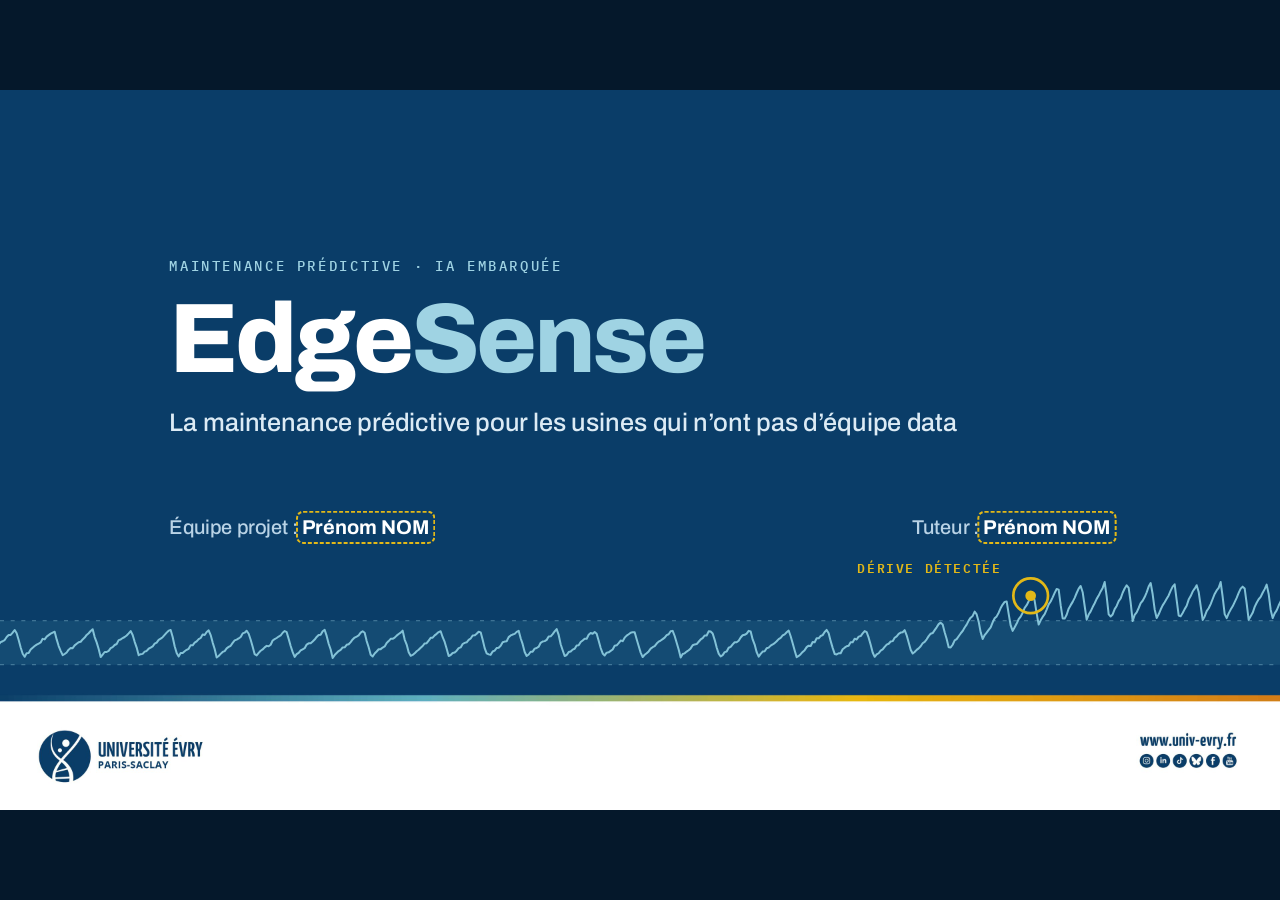
<file: pitch/web/index.html>
<!doctype html>
<html lang="fr">
<head>
<meta charset="utf-8">
<meta name="viewport" content="width=device-width, initial-scale=1">
<title>EdgeSense · Pitch JITT</title>
<meta name="description" content="EdgeSense : la maintenance prédictive qui se branche sur les automates existants. Pitch de 3 minutes, programme Think It &amp; Do It.">
<link rel="stylesheet" href="deck.css">
</head>
<body>

<!-- Icons: Lucide v0.460.0 (ISC License, fonts/LICENSE-Lucide.txt) -->
<svg width="0" height="0" style="position:absolute" aria-hidden="true">
  <defs>
    <symbol id="i-activity" viewBox="0 0 24 24"><path d="M22 12h-2.48a2 2 0 0 0-1.93 1.46l-2.35 8.36a.25.25 0 0 1-.48 0L9.24 2.18a.25.25 0 0 0-.48 0l-2.35 8.36A2 2 0 0 1 4.49 12H2"/></symbol>
    <symbol id="i-bell-off" viewBox="0 0 24 24"><path d="M8.7 3A6 6 0 0 1 18 8a21.3 21.3 0 0 0 .6 5"/> <path d="M17 17H3s3-2 3-9a4.67 4.67 0 0 1 .3-1.7"/> <path d="M10.3 21a1.94 1.94 0 0 0 3.4 0"/> <path d="m2 2 20 20"/></symbol>
    <symbol id="i-clipboard-list" viewBox="0 0 24 24"><rect width="8" height="4" x="8" y="2" rx="1" ry="1"/> <path d="M16 4h2a2 2 0 0 1 2 2v14a2 2 0 0 1-2 2H6a2 2 0 0 1-2-2V6a2 2 0 0 1 2-2h2"/> <path d="M12 11h4"/> <path d="M12 16h4"/> <path d="M8 11h.01"/> <path d="M8 16h.01"/></symbol>
    <symbol id="i-coins" viewBox="0 0 24 24"><circle cx="8" cy="8" r="6"/> <path d="M18.09 10.37A6 6 0 1 1 10.34 18"/> <path d="M7 6h1v4"/> <path d="m16.71 13.88.7.71-2.82 2.82"/></symbol>
    <symbol id="i-cpu" viewBox="0 0 24 24"><rect width="16" height="16" x="4" y="4" rx="2"/> <rect width="6" height="6" x="9" y="9" rx="1"/> <path d="M15 2v2"/> <path d="M15 20v2"/> <path d="M2 15h2"/> <path d="M2 9h2"/> <path d="M20 15h2"/> <path d="M20 9h2"/> <path d="M9 2v2"/> <path d="M9 20v2"/></symbol>
    <symbol id="i-factory" viewBox="0 0 24 24"><path d="M2 20a2 2 0 0 0 2 2h16a2 2 0 0 0 2-2V8l-7 5V8l-7 5V4a2 2 0 0 0-2-2H4a2 2 0 0 0-2 2Z"/> <path d="M17 18h1"/> <path d="M12 18h1"/> <path d="M7 18h1"/></symbol>
    <symbol id="i-graduation-cap" viewBox="0 0 24 24"><path d="M21.42 10.922a1 1 0 0 0-.019-1.838L12.83 5.18a2 2 0 0 0-1.66 0L2.6 9.08a1 1 0 0 0 0 1.832l8.57 3.908a2 2 0 0 0 1.66 0z"/> <path d="M22 10v6"/> <path d="M6 12.5V16a6 3 0 0 0 12 0v-3.5"/></symbol>
    <symbol id="i-hard-hat" viewBox="0 0 24 24"><path d="M10 10V5a1 1 0 0 1 1-1h2a1 1 0 0 1 1 1v5"/> <path d="M14 6a6 6 0 0 1 6 6v3"/> <path d="M4 15v-3a6 6 0 0 1 6-6"/> <rect x="2" y="15" width="20" height="4" rx="1"/></symbol>
    <symbol id="i-history" viewBox="0 0 24 24"><path d="M3 12a9 9 0 1 0 9-9 9.75 9.75 0 0 0-6.74 2.74L3 8"/> <path d="M3 3v5h5"/> <path d="M12 7v5l4 2"/></symbol>
    <symbol id="i-leaf" viewBox="0 0 24 24"><path d="M11 20A7 7 0 0 1 9.8 6.1C15.5 5 17 4.48 19 2c1 2 2 4.18 2 8 0 5.5-4.78 10-10 10Z"/> <path d="M2 21c0-3 1.85-5.36 5.08-6C9.5 14.52 12 13 13 12"/></symbol>
    <symbol id="i-monitor" viewBox="0 0 24 24"><rect width="20" height="14" x="2" y="3" rx="2"/> <line x1="8" x2="16" y1="21" y2="21"/> <line x1="12" x2="12" y1="17" y2="21"/></symbol>
    <symbol id="i-server" viewBox="0 0 24 24"><rect width="20" height="8" x="2" y="2" rx="2" ry="2"/> <rect width="20" height="8" x="2" y="14" rx="2" ry="2"/> <line x1="6" x2="6.01" y1="6" y2="6"/> <line x1="6" x2="6.01" y1="18" y2="18"/></symbol>
    <symbol id="i-shield-check" viewBox="0 0 24 24"><path d="M20 13c0 5-3.5 7.5-7.66 8.95a1 1 0 0 1-.67-.01C7.5 20.5 4 18 4 13V6a1 1 0 0 1 1-1c2 0 4.5-1.2 6.24-2.72a1.17 1.17 0 0 1 1.52 0C14.51 3.81 17 5 19 5a1 1 0 0 1 1 1z"/> <path d="m9 12 2 2 4-4"/></symbol>
    <symbol id="i-user-check" viewBox="0 0 24 24"><path d="M16 21v-2a4 4 0 0 0-4-4H6a4 4 0 0 0-4 4v2"/> <circle cx="9" cy="7" r="4"/> <polyline points="16 11 18 13 22 9"/></symbol>
    <symbol id="i-wrench" viewBox="0 0 24 24"><path d="M14.7 6.3a1 1 0 0 0 0 1.4l1.6 1.6a1 1 0 0 0 1.4 0l3.77-3.77a6 6 0 0 1-7.94 7.94l-6.91 6.91a2.12 2.12 0 0 1-3-3l6.91-6.91a6 6 0 0 1 7.94-7.94l-3.76 3.76z"/></symbol>
    <symbol id="i-plug" viewBox="0 0 24 24"><path d="M12 22v-5"/> <path d="M9 8V2"/> <path d="M15 8V2"/> <path d="M18 8v5a4 4 0 0 1-4 4h-4a4 4 0 0 1-4-4V8Z"/></symbol>
    <symbol id="i-arrow" viewBox="0 0 24 24"><path d="M5 12h14"/><path d="m13 6 6 6-6 6"/></symbol>
  </defs>
</svg>

<main class="deck" id="deck">

  <!-- 1 · TITRE ============================================================ -->
  <section class="slide slide--cover" data-label="Titre" data-duration="10">
    <svg class="cover-trace" viewBox="0 0 1920 906" aria-hidden="true">
      <path class="envelope" d=""/>
      <path class="envelope-edge" d=""/>
      <path class="trace" d=""/>
      <g class="flag-g">
        <circle class="flag" r="26"/>
        <circle class="flag-dot" r="8"/>
        <text class="flag-label">DÉRIVE DÉTECTÉE</text>
      </g>
    </svg>
    <div class="cover">
      <p class="eyebrow" data-reveal style="--d:0">Maintenance prédictive · IA embarquée</p>
      <h1 class="cover-title" data-reveal style="--d:1">Edge<span>Sense</span></h1>
      <p class="cover-sub" data-reveal style="--d:2">La maintenance prédictive pour les usines qui n’ont pas d’équipe data</p>
    </div>
    <div class="cover-meta" data-reveal style="--d:3">
      <p><span class="k">Équipe projet&nbsp;: </span><span class="fill-me">Prénom NOM</span></p>
      <p><span class="k">Tuteur&nbsp;: </span><span class="fill-me">Prénom NOM</span></p>
    </div>
    <aside class="notes">
      <p>Bonjour, je m’appelle [Prénom]. EdgeSense, c’est un boîtier qui fait de la maintenance prédictive avec les automates qu’une usine a déjà.</p>
    </aside>
  </section>

  <!-- 2 · ACCROCHE ========================================================= -->
  <section class="slide" data-label="Accroche" data-duration="25">
    <header class="slide-head">
      <p class="eyebrow" data-reveal style="--d:0">Point de départ · stage chez Groupe Bel, Maroc</p>
      <h2 data-reveal style="--d:1">Les machines remontaient leurs données. Aucune alerte n’en sortait.</h2>
    </header>
    <div class="flow">
      <div class="flow-step" data-reveal style="--d:2">
        <svg class="ico"><use href="#i-cpu"/></svg>
        <h3>Machines &amp; automates</h3>
        <p>chaque ligne remonte ses mesures</p>
      </div>
      <div class="flow-arrow" data-reveal style="--d:2.5"><svg class="ico"><use href="#i-arrow"/></svg></div>
      <div class="flow-step" data-reveal style="--d:3">
        <svg class="ico"><use href="#i-server"/></svg>
        <h3>Serveur central</h3>
        <p>outils Siemens, tout est stocké</p>
      </div>
      <div class="flow-arrow" data-reveal style="--d:3.5"><svg class="ico"><use href="#i-arrow"/></svg></div>
      <div class="flow-step" data-reveal style="--d:4">
        <svg class="ico"><use href="#i-monitor"/></svg>
        <h3>Écrans de supervision</h3>
        <p>des courbes, rien de plus</p>
      </div>
      <div class="flow-arrow" data-reveal style="--d:4.5"><svg class="ico"><use href="#i-arrow"/></svg></div>
      <div class="flow-step flow-step--gap" data-reveal style="--d:5.5">
        <svg class="ico"><use href="#i-bell-off"/></svg>
        <h3>Et ensuite&nbsp;?</h3>
        <p>personne n’est prévenu avant la panne</p>
      </div>
    </div>
    <p class="story-foot" data-reveal style="--d:6.5">L’usine avait fait l’effort de tout collecter. <b>Il manquait l’étape qui prévient le technicien.</b></p>
    <aside class="notes">
      <p>J’ai fait mon stage chez Groupe Bel, au Maroc. L’usine remontait déjà les données de ses machines et de ses automates vers un serveur Siemens.</p>
      <p>Mais ces données servaient à afficher des courbes, et c’est tout. Aucune alerte n’en sortait. Je pense que beaucoup de PME et d’ETI en sont là.</p>
    </aside>
  </section>

  <!-- 3 · CONTEXTE & PROBLÉMATIQUE ======================================== -->
  <section class="slide" data-label="Contexte &amp; Problématique" data-duration="29">
    <h2 class="slide-title" data-reveal style="--d:0">Contexte &amp; Problématique</h2>
    <div class="col-left">
      <ul class="bullets">
        <li data-reveal style="--d:1"><b>Le problème&nbsp;:</b> les offres de maintenance prédictive visent les grands groupes, ceux qui peuvent payer des capteurs dédiés, des serveurs et une équipe data.</li>
        <li data-reveal style="--d:2"><b>Public cible&nbsp;:</b> les usines de taille moyenne (PME, ETI, agroalimentaire…), où la maintenance, ce sont des techniciens et des automaticiens.</li>
        <li data-reveal style="--d:3"><b>L’enjeu&nbsp;:</b> une panne imprévue arrête la ligne, alors que les mesures qui l’annonçaient dorment dans les automates.</li>
      </ul>
    </div>
    <figure class="map-card" data-reveal style="--d:2">
      <figcaption class="eyebrow">Qui peut s’offrir la maintenance prédictive&nbsp;?</figcaption>
      <svg viewBox="0 0 684 610" role="img" aria-label="Carte de positionnement : Augury et Amiral Technologies demandent budget et compétences data ; EdgeSense vise les usines sans équipe data.">
        <defs>
          <marker id="ax-head" viewBox="0 0 10 10" refX="8" refY="5" markerWidth="7" markerHeight="7" orient="auto-start-reverse">
            <path d="M0 0 L10 5 L0 10 z" fill="#3f5b78"/>
          </marker>
        </defs>
                <rect class="map-zone" x="70" y="372" width="336" height="168" rx="10"/>
        <text class="map-zone-label" x="88" y="400">USINES DE TAILLE MOYENNE</text>
        <path class="map-axis" d="M70 540 H662" marker-end="url(#ax-head)"/>
        <path class="map-axis" d="M70 540 V18" marker-end="url(#ax-head)"/>
        <text class="map-axis-label" x="70" y="578">Budget &amp; infrastructure à déployer</text>
        <text class="map-axis-label" x="662" y="604" text-anchor="end" style="text-transform:none">faible ─── élevé</text>
        <text class="map-axis-label" transform="translate(40 540) rotate(-90)" x="0" y="0">Compétences data nécessaires</text>

        <circle class="map-peer" cx="542" cy="98" r="15"/>
        <text class="map-name" x="518" y="92" text-anchor="end">Amiral Technologies</text>
        <text class="map-sub" x="518" y="120" text-anchor="end">serveurs + experts pour analyser</text>

        <circle class="map-peer" cx="612" cy="196" r="15"/>
        <text class="map-name" x="588" y="190" text-anchor="end">Siemens</text>
        <text class="map-sub" x="588" y="218" text-anchor="end">plateforme cloud (Senseye)</text>

        <circle class="map-peer" cx="601" cy="296" r="15"/>
        <text class="map-name" x="577" y="290" text-anchor="end">Augury</text>
        <text class="map-sub" x="577" y="318" text-anchor="end">capteurs dédiés,</text>
        <text class="map-sub" x="577" y="342" text-anchor="end">analyse chez le fournisseur</text>

        <circle class="map-peer" cx="462" cy="470" r="15"/>
        <text class="map-name" x="486" y="464">Tractian</text>
        <text class="map-sub" x="486" y="490">capteurs sans fil</text>
        <text class="map-sub" x="486" y="514">+ cloud</text>

        <circle class="map-me-ring" cx="146" cy="466" r="17"/>
        <circle class="map-me" cx="146" cy="466" r="17"/>
        <text class="map-name map-name--me" x="176" y="462">EdgeSense</text>
        <text class="map-sub" x="176" y="490">automates existants,</text>
        <text class="map-sub" x="176" y="514">sans équipe data</text>
      </svg>
      <p class="map-note">Positionnement indicatif</p>
    </figure>
    <aside class="notes">
      <p>Les solutions actuelles visent les grands groupes. Augury pose ses propres capteurs et analyse les données chez lui. Amiral Technologies, soutenue par le CNRS, demande des serveurs et des experts. Même Tractian, qui vise des usines plus petites, impose ses capteurs et le cloud.</p>
      <p>Une usine de taille moyenne a des techniciens et des automaticiens. Elle n’a ni équipe data ni ce budget. C’est pour elle que je construis EdgeSense.</p>
      <p class="src">Placement des concurrents&nbsp;: qualitatif, à vérifier avant le jury. Si le jury cite Tractian&nbsp;: même cible, mais nouveaux capteurs + cloud&nbsp;; EdgeSense lit les automates existants et reste sur site.</p>
    </aside>
  </section>

  <!-- 4 · CONCEPT =========================================================== -->
  <section class="slide" data-label="Concept" data-duration="30">
    <h2 class="slide-title" data-reveal style="--d:0">Concept</h2>
    <p class="lead concept-lead" data-reveal style="--d:1">Un boîtier qu’on <strong>branche sur les automates de l’usine</strong>. Il prévient le technicien <strong>avant</strong> la panne.</p>
    <div class="pipeline" data-reveal style="--d:2">
      <svg viewBox="0 0 1628 420" aria-hidden="true">
        <line class="pipe-line" x1="162.8" y1="179" x2="1465.2" y2="179"/>
        <path class="pipe-loop" d="M1465.2 116 C1465.2 22 488.4 22 488.4 86"/>
        <path class="pipe-loop-head" d="M476 84 L500.8 84 L488.4 102 Z"/>
        <g class="pulse">
          <circle r="9" fill="#4a95ac">
            <animateMotion dur="4.8s" repeatCount="indefinite" path="M162.8 179 H1465.2"/>
            <animate attributeName="fill" dur="4.8s" repeatCount="indefinite" calcMode="discrete" keyTimes="0;0.25" values="#4a95ac;#d47d16"/>
          </circle>
          <circle r="9" fill="#4a95ac">
            <animateMotion dur="4.8s" begin="2.4s" repeatCount="indefinite" path="M162.8 179 H1465.2"/>
            <animate attributeName="fill" dur="4.8s" begin="2.4s" repeatCount="indefinite" calcMode="discrete" keyTimes="0;0.25" values="#4a95ac;#d47d16"/>
          </circle>
        </g>
      </svg>
      <p class="loop-label">le technicien confirme ou rejette&nbsp;: EdgeSense apprend</p>
      <div class="stations">
        <div class="station">
          <div class="badge"><svg class="ico"><use href="#i-cpu"/></svg></div>
          <h3>Automates &amp; SCADA</h3>
          <p>les mesures que l’usine a déjà</p>
        </div>
        <div class="station">
          <div class="badge badge--core"><svg class="ico"><use href="#i-activity"/></svg><small>EDGESENSE</small></div>
          <h3>Boîtier sur site</h3>
          <p>apprend ce qui est normal, repère ce qui dérive</p>
        </div>
        <div class="station">
          <div class="badge"><svg class="ico"><use href="#i-monitor"/></svg></div>
          <h3>IHM de l’atelier</h3>
          <p>alerte, cause probable, urgence</p>
        </div>
        <div class="station">
          <div class="badge"><svg class="ico"><use href="#i-clipboard-list"/></svg></div>
          <h3>GMAO</h3>
          <p>ticket d’intervention pré-rempli</p>
        </div>
        <div class="station">
          <div class="badge"><svg class="ico"><use href="#i-hard-hat"/></svg></div>
          <h3>Technicien</h3>
          <p>intervient avant la panne</p>
        </div>
      </div>
    </div>
    <div class="assets">
      <div class="asset asset--key" data-reveal style="--d:4">
        <svg class="ico"><use href="#i-plug"/></svg>
        <div><h3>Atout clé&nbsp;: rien à installer sur les machines, personne à recruter</h3><p>il lit les automates et le réseau déjà en place</p></div>
      </div>
      <div class="asset" data-reveal style="--d:5">
        <svg class="ico"><use href="#i-history"/></svg>
        <div><h3>Aucun historique de pannes</h3><p>il apprend le fonctionnement normal</p></div>
      </div>
      <div class="asset" data-reveal style="--d:6">
        <svg class="ico"><use href="#i-shield-check"/></svg>
        <div><h3>100&nbsp;% sur site</h3><p>aucune donnée brute ne quitte l’usine</p></div>
      </div>
    </div>
    <aside class="notes">
      <p>Concrètement, on branche le boîtier sur les automates existants. Il apprend comment chaque machine se comporte quand tout va bien. Pas besoin d’avoir déjà enregistré des pannes.</p>
      <p>Quand une mesure dérive, l’alerte s’affiche sur l’IHM que les opérateurs utilisent déjà, avec la cause probable et l’urgence, et le ticket part dans la GMAO. Le technicien confirme ou rejette l’alerte, et le système en tient compte la fois suivante.</p>
    </aside>
  </section>

  <!-- 5 · FAISABILITÉ ======================================================= -->
  <section class="slide" data-label="Faisabilité" data-duration="35">
    <h2 class="slide-title" data-reveal style="--d:0">Faisabilité&nbsp;: le prototype fonctionne</h2>
    <figure class="proof-shot" data-reveal style="--d:1">
      <figcaption class="eyebrow">Console EdgeSense · fuite d’air du 5 juin 2020 (données réelles rejouées)</figcaption>
      <div class="screen">
        <img src="assets/dashboard-alert-top.webp" width="3200" height="1780" alt="Console EdgeSense en alerte : écart localisé sur la pression de la vanne de régulation, action recommandée, bouton de création d'une demande d'intervention.">
        <span class="pin" style="left:37%;top:33%">1</span>
        <span class="pin" style="left:89.5%;top:29.7%">2</span>
        <span class="pin" style="left:65%;top:41.5%">3</span>
      </div>
      <div class="pins-legend">
        <span><i>1</i>cause probable localisée</span>
        <span><i>2</i>action recommandée</span>
        <span><i>3</i>ticket GMAO en un clic</span>
      </div>
    </figure>
    <div class="stats">
      <div class="stat" data-reveal style="--d:2">
        <div class="stat-num">4<small> / 4</small></div>
        <div class="stat-label">pannes documentées détectées</div>
        <div class="stat-ctx">compresseur du métro de Porto<br>139 jours de données réelles</div>
      </div>
      <div class="stat" data-reveal style="--d:3">
        <div class="stat-num">~10<small> jours</small></div>
        <div class="stat-label">entre deux fausses alertes</div>
        <div class="stat-ctx">en moyenne sur la même période<br>seuil calibré sur site</div>
      </div>
      <div class="stat" data-reveal style="--d:4">
        <div class="stat-num">&lt;&thinsp;1<small> ms</small></div>
        <div class="stat-label">par analyse, sur un seul cœur CPU</div>
        <div class="stat-ctx">modèle de 0,17&nbsp;Mo · 41&nbsp;500 paramètres</div>
      </div>
    </div>
    <div class="trl" data-reveal style="--d:5">
      <div class="trl-scale" aria-label="Niveau de maturité technologique 4 sur 9">
        <span class="on">1</span><span class="on">2</span><span class="on">3</span><span class="on">4</span><span class="next">5</span><span class="next">6</span><span>7</span><span>8</span><span>9</span>
      </div>
      <p class="trl-text"><b>TRL&nbsp;4</b>&nbsp;: prototype validé en laboratoire, sur données industrielles réelles</p>
    </div>
    <aside class="notes">
      <p>Le prototype tourne déjà. Ici, elle est en alerte sur la fuite d’air du 5 juin 2020&nbsp;: la pièce en cause, l’action à faire, et le ticket en un clic.</p>
      <p>Sur 139 jours de données réelles du métro de Porto, EdgeSense a signalé les 4 pannes documentées, avec une fausse alerte tous les dix jours environ. Une analyse prend moins d’une milliseconde sur un seul cœur de processeur, donc un petit boîtier suffit. J’estime qu’on est au TRL 4.</p>
      <p class="src">Sources, si le jury demande&nbsp;: 4/4 = les pannes du registre officiel Metro.PT (les 2 événements ajoutés après audit ne sont pas comptés). ~10 jours = 11 épisodes d’alerte hors pannes officielles sur 139 jours de test (un tous les 12,6 jours, arrondi à la baisse). &lt; 1 ms = médiane 0,48 à 0,56 ms sur 1 cœur d’un PC, proxy type Raspberry Pi, pas encore mesuré sur un Pi. Modèle entraîné sur 2 mois de données saines, seuil recalibré sur 2 semaines sur site.</p>
    </aside>
  </section>

  <!-- 6 · IMPACT ============================================================ -->
  <section class="slide" data-label="Impact" data-duration="22">
    <h2 class="slide-title" data-reveal style="--d:0">Impact</h2>
    <div class="impact">
      <article class="impact-card" data-reveal style="--d:1">
        <header><svg class="ico"><use href="#i-factory"/></svg><h3>Pour l’usine</h3></header>
        <p class="impact-text"><b>Moins d’arrêts imprévus</b>&nbsp;: on intervient avant la panne, sur un créneau planifié.</p>
      </article>
      <article class="impact-card" data-reveal style="--d:2">
        <header><svg class="ico"><use href="#i-wrench"/></svg><h3>Pour le technicien</h3></header>
        <p class="impact-text"><b>Il sait quoi vérifier</b> avant de se déplacer, et ses retours améliorent le système.</p>
      </article>
      <article class="impact-card" data-reveal style="--d:3">
        <header><svg class="ico"><use href="#i-leaf"/></svg><h3>Pour la société</h3></header>
        <p class="impact-text"><b>Moins de pertes</b> de matière et d’énergie (fuites d’air comprimé), et des données qui restent à l’usine.</p>
      </article>
    </div>
    <div class="biz" data-reveal style="--d:4">
      <div><span class="eyebrow">Qui paie&nbsp;?</span>Le responsable maintenance ou le directeur d’usine</div>
      <div><span class="eyebrow">Modèle envisagé</span>Un boîtier + un abonnement par machine surveillée</div>
    </div>
    <aside class="notes">
      <p>Pour l’usine, ça veut dire moins d’arrêts imprévus, sans rien installer d’autre que le boîtier. Le technicien sait quoi vérifier avant de se déplacer.</p>
      <p>On perd aussi moins de matière et d’énergie, et les données ne quittent pas l’usine. Côté modèle économique, j’envisage un boîtier plus un abonnement par machine surveillée.</p>
    </aside>
  </section>

  <!-- 7 · CONCLUSION + BESOIN ============================================== -->
  <section class="slide" data-label="Conclusion + besoin" data-duration="25">
    <h2 class="slide-title" data-reveal style="--d:0">Prochaines étapes &amp; besoins</h2>
    <div class="steps">
      <span class="steps-now" data-reveal style="--d:1">Aujourd’hui · TRL 4</span>
      <ol>
        <li data-n="1" data-reveal style="--d:2"><h3>Valider le besoin</h3><p>20 entretiens avec des responsables maintenance</p></li>
        <li data-n="2" data-reveal style="--d:3"><h3>Pilote sur données historiques</h3><p>l’historique d’un vrai site, rejoué dans EdgeSense</p></li>
        <li data-n="3" data-reveal style="--d:4"><h3>Branchement en direct</h3><p>connecteur OPC UA / Siemens S7, boîtier sur une ligne</p></li>
      </ol>
      <span class="steps-goal" data-reveal style="--d:5">Objectif · TRL 6, démonstration sur site</span>
    </div>
    <aside class="ask" data-reveal style="--d:3">
      <p class="eyebrow">Ce que je recherche</p>
      <h3>Pour passer en usine</h3>
      <ul>
        <li><svg class="ico"><use href="#i-factory"/></svg><span><b>Un site pilote</b><br>ses données historiques, puis une ligne</span></li>
        <li><svg class="ico"><use href="#i-graduation-cap"/></svg><span><b>Un accompagnement</b><br>modèle économique, incubation</span></li>
        <li><svg class="ico"><use href="#i-coins"/></svg><span><b>Un premier financement</b><br>pour le matériel du pilote</span></li>
      </ul>
    </aside>
    <p class="oneliner" data-reveal style="--d:6">EdgeSense&nbsp;: de la maintenance prédictive pour les usines qui n’ont pas d’équipe data.</p>
    <aside class="notes">
      <p>La suite, en trois étapes&nbsp;: vingt entretiens avec des responsables maintenance pour valider le besoin, un pilote sur l’historique d’un vrai site, puis le branchement en direct sur une ligne.</p>
      <p>Pour ça, il me faut un site pilote, un accompagnement sur le modèle économique et un premier financement.</p>
      <p>EdgeSense, c’est de la maintenance prédictive pour les usines qui n’ont pas d’équipe data.</p>
    </aside>
  </section>

  <!-- 8 · MERCI ============================================================= -->
  <section class="slide slide--cover" data-label="Merci" data-duration="4">
    <div class="closing">
      <h2 data-reveal style="--d:0">Merci de votre attention</h2>
      <p class="tag" data-reveal style="--d:1">Think It &amp; Do It</p>
      <p class="contact" data-reveal style="--d:2"><b>EdgeSense</b> · github.com/mosouab/EdgeSense</p>
    </div>
    <aside class="notes">
      <p>Merci&nbsp;! Je suis à votre disposition pour vos questions.</p>
      <p class="src">Phrase-pitch (canevas «&nbsp;Oser pour innover&nbsp;»)&nbsp;: Saviez-vous que chez Groupe Bel, au Maroc, les machines envoyaient leurs données vers un serveur central sans qu’aucune alerte n’en sorte&nbsp;? Je développe EdgeSense, un boîtier qui se branche sur les automates existants, pour les équipes de maintenance des usines de taille moyenne. Il apprend le fonctionnement normal de chaque machine, sans historique de pannes, et prévient le technicien avant la panne. Tout tourne sur site. Je cherche une usine partenaire et un accompagnement pour lancer un pilote.</p>
    </aside>
  </section>

</main>

<div class="hud" id="hud"></div>
<div class="blackout"></div>
<div class="help" id="help">
  <h4>Raccourcis</h4>
  <div><kbd>→</kbd><kbd>Espace</kbd>diapo suivante</div>
  <div><kbd>←</kbd>diapo précédente</div>
  <div><kbd>F</kbd>plein écran</div>
  <div><kbd>P</kbd>vue présentateur (notes + chrono)</div>
  <div><kbd>B</kbd>écran noir</div>
  <div><kbd>T</kbd>chrono marche / pause · <kbd>R</kbd>remise à zéro</div>
  <div><kbd>H</kbd>afficher / masquer l’aide</div>
</div>

<script src="deck.js"></script>
</body>
</html>
</file>
<file: pitch/web/deck.css>
/* EdgeSense pitch deck: JITT / Université d'Évry template, rebuilt in HTML/CSS.
   Stage is a fixed 1920x1080 canvas (the template's 960x540 pt, doubled) scaled to the window. */

@font-face {
  font-family: "Archivo";
  src: url("fonts/archivo-latin-wght-normal.woff2") format("woff2-variations");
  font-weight: 100 900;
  font-display: block;
  unicode-range: U+0000-00FF, U+0131, U+0152-0153, U+02BB-02BC, U+02C6, U+02DA, U+02DC, U+0304, U+0308, U+0329, U+2000-206F, U+20AC, U+2122, U+2191, U+2193, U+2212, U+2215, U+FEFF, U+FFFD;
}
@font-face {
  font-family: "Archivo";
  src: url("fonts/archivo-latin-ext-wght-normal.woff2") format("woff2-variations");
  font-weight: 100 900;
  font-display: block;
  unicode-range: U+0100-02BA, U+02BD-02C5, U+02C7-02CC, U+02CE-02D7, U+02DD-02FF, U+0304, U+0308, U+0329, U+1D00-1DBF, U+1E00-1E9F, U+1EF2-1EFF, U+2020, U+20A0-20AB, U+20AD-20C0, U+2113, U+2C60-2C7F, U+A720-A7FF;
}
@font-face { font-family: "Plex Mono"; src: url("fonts/ibm-plex-mono-latin-400-normal.woff2") format("woff2"); font-weight: 400; font-display: block; }
@font-face { font-family: "Plex Mono"; src: url("fonts/ibm-plex-mono-latin-500-normal.woff2") format("woff2"); font-weight: 500; font-display: block; }
@font-face { font-family: "Plex Mono"; src: url("fonts/ibm-plex-mono-latin-600-normal.woff2") format("woff2"); font-weight: 600; font-display: block; }

:root {
  /* sampled from the JITT template */
  --navy: #0a3d68;
  --blue: #005291;
  --box: #0e2a63;
  --stripe-1: #0c4068;
  --stripe-2: #4a95ac;
  --stripe-3: #a2b566;
  --stripe-4: #e2b818;
  --stripe-5: #d47d16;
  /* deck tokens */
  --ink: #0e2e52;
  --ink-2: #3f5b78;
  --muted: #6b8199;
  --line: #d3dde8;
  --mist: #f1f5f9;
  --paper: #ffffff;
  --signal: #2f7f98;      /* teal, darkened from stripe-2 for text on white */
  --alert: #d47d16;       /* orange from the stripe: the "alert" colour */
  --alert-ink: #a4580b;   /* same hue, dark enough for small text on white */
  --stripe: linear-gradient(90deg, var(--stripe-1), var(--stripe-2) 30%, var(--stripe-3) 50%, var(--stripe-4) 68%, var(--stripe-5));
  --sans: "Archivo", "Liberation Sans", Arial, sans-serif;
  --mono: "Plex Mono", "DejaVu Sans Mono", monospace;
  --ease: cubic-bezier(.2, .7, .1, 1);
  --s: 1;
}

* { box-sizing: border-box; margin: 0; padding: 0; }
html, body { height: 100%; }
body {
  background: #05182b;
  color: var(--ink);
  font-family: var(--sans);
  overflow: hidden;
  -webkit-font-smoothing: antialiased;
  text-rendering: optimizeLegibility;
  font-kerning: normal;
}

/* ---------- stage ---------- */

.deck {
  position: absolute;
  left: 50%;
  top: 50%;
  width: 1920px;
  height: 1080px;
  transform: translate(-50%, -50%) scale(var(--s));
  transform-origin: center;
}

.slide {
  position: absolute;
  inset: 0;
  overflow: hidden;
  background: var(--paper) url("assets/bg-content.jpg") center / 100% 100% no-repeat;
  visibility: hidden;
  opacity: 0;
  transition: opacity .35s ease, visibility 0s linear .35s;
}
.slide.is-active {
  visibility: visible;
  opacity: 1;
  transition: opacity .35s ease, visibility 0s;
}
.slide--cover { background-image: url("assets/bg-title.jpg"); color: #fff; }
.notes { display: none; }

/* staggered entrance: only runs while a slide is active, so print + previews stay static */
.slide.is-active [data-reveal] {
  animation: rise .7s var(--ease) both;
  animation-delay: calc(var(--d, 0) * 110ms + 120ms);
}
@keyframes rise {
  from { opacity: 0; transform: translateY(22px); }
  to { opacity: 1; transform: none; }
}

/* ---------- shared type ---------- */

.slide-title {
  position: absolute;
  left: 146px;
  top: 78px;
  right: 146px;
  font-size: 66px;
  line-height: 1.08;
  font-weight: 750;
  letter-spacing: -0.012em;
  color: var(--blue);
}
.eyebrow {
  font-family: var(--mono);
  font-size: 21px;
  font-weight: 500;
  letter-spacing: .14em;
  text-transform: uppercase;
  color: var(--signal);
}
.slide-head { position: absolute; left: 146px; top: 72px; right: 146px; }
.slide-head .eyebrow { margin-bottom: 18px; }
.slide-head h2 {
  font-size: 62px;
  line-height: 1.1;
  font-weight: 750;
  letter-spacing: -0.014em;
  color: var(--blue);
  max-width: 1500px;
  text-wrap: balance;
}
.lead {
  font-size: 34px;
  line-height: 1.3;
  color: var(--ink);
  text-wrap: pretty;
}
.lead strong { color: var(--blue); font-weight: 700; }
.muted { color: var(--muted); }
.mono { font-family: var(--mono); }
.hl { color: var(--alert-ink); }

/* template bullets: small blue squares */
.bullets { list-style: none; display: grid; gap: 34px; }
.bullets li {
  position: relative;
  padding-left: 38px;
  font-size: 33px;
  line-height: 1.3;
  color: var(--ink);
  text-wrap: pretty;
}
.bullets li::before {
  content: "";
  position: absolute;
  left: 2px;
  top: .5em;
  width: 13px;
  height: 13px;
  background: var(--blue);
}
.bullets b { color: var(--blue); font-weight: 700; }

.ico { width: 1em; height: 1em; fill: none; stroke: currentColor; stroke-width: 1.9; stroke-linecap: round; stroke-linejoin: round; flex: none; }

/* placeholder the author still has to fill in */
.fill-me { outline: 3px dashed var(--stripe-4); outline-offset: 6px; border-radius: 2px; }

/* ---------- 1 · cover ---------- */

.cover-trace { position: absolute; left: 0; top: 0; width: 1920px; height: 906px; }
.cover-trace .envelope { fill: rgba(74, 149, 172, .16); }
.cover-trace .envelope-edge { fill: none; stroke: rgba(154, 205, 222, .35); stroke-width: 2; stroke-dasharray: 6 10; }
.cover-trace .trace { fill: none; stroke: #8fd0e3; stroke-width: 3; stroke-linejoin: round; opacity: .9; }
.cover-trace .flag { fill: none; stroke: var(--stripe-4); stroke-width: 4; }
.cover-trace .flag-dot { fill: var(--stripe-4); }
.cover-trace .flag-label { font: 600 20px var(--mono); letter-spacing: .12em; fill: var(--stripe-4); }
.slide.is-active .cover-trace .trace { stroke-dasharray: var(--len) var(--len); animation: draw 2.6s ease-out .3s both; }
.slide.is-active .cover-trace .flag-g { animation: pop .5s var(--ease) 2.7s both; }
.slide.is-active .cover-trace .flag { transform-box: fill-box; transform-origin: center; animation: ping 2.2s ease-out 3.2s infinite; }
@keyframes draw { from { stroke-dashoffset: var(--len); } to { stroke-dashoffset: 0; } }
@keyframes pop { from { opacity: 0; transform: scale(.6); } to { opacity: 1; transform: none; } }
@keyframes ping { 0% { transform: scale(1); opacity: 1; } 70%, 100% { transform: scale(1.9); opacity: 0; } }
.flag-g { transform-box: fill-box; transform-origin: center; }

.cover { position: absolute; left: 254px; top: 250px; right: 254px; }
.cover .eyebrow { color: #9fd3e3; margin-bottom: 26px; }
.cover-title { font-size: 148px; line-height: .95; font-weight: 800; letter-spacing: -0.035em; color: #fff; }
.cover-title span { color: #9fd3e3; }
.cover-sub { margin-top: 30px; font-size: 38px; line-height: 1.25; font-weight: 500; color: #dcebf5; max-width: 1340px; }
.cover-meta {
  position: absolute;
  left: 254px;
  right: 254px;
  top: 640px;
  display: flex;
  justify-content: space-between;
  font-size: 30px;
  font-weight: 700;
  color: #fff;
}
.cover-meta span.k { font-weight: 500; color: #b9d3e6; }

.closing { position: absolute; inset: 0 0 174px 0; display: grid; place-content: center; text-align: center; color: #fff; }
.closing h2 { font-size: 88px; font-weight: 750; letter-spacing: -0.02em; }
.closing .tag { margin-top: 36px; font-size: 34px; font-weight: 700; }
.closing .contact { margin-top: 64px; font: 500 24px var(--mono); letter-spacing: .06em; color: #b9d3e6; }
.closing .contact b { color: #fff; font-weight: 600; }

/* ---------- 2 · accroche ---------- */

.flow {
  position: absolute;
  left: 146px;
  right: 146px;
  top: 372px;
  display: grid;
  grid-template-columns: 1fr 64px 1fr 64px 1fr 64px 1.12fr;
  align-items: stretch;
}
.flow-step {
  background: var(--mist);
  border: 2px solid var(--line);
  border-radius: 14px;
  padding: 30px 30px 32px;
}
.flow-step .ico { font-size: 54px; color: var(--blue); }
.flow-step h3 { margin-top: 22px; font-size: 31px; line-height: 1.15; font-weight: 700; color: var(--blue); }
.flow-step p { margin-top: 10px; font-size: 24px; line-height: 1.3; color: var(--ink-2); }
.flow-step--gap { background: #fff7ec; border: 3px dashed var(--alert); }
.flow-step--gap .ico, .flow-step--gap h3 { color: var(--alert-ink); }
.flow-arrow { display: grid; place-items: center; color: var(--muted); }
.flow-arrow svg { width: 40px; height: 40px; }
.story-foot {
  position: absolute;
  left: 146px;
  right: 146px;
  top: 728px;
  font-size: 32px;
  line-height: 1.3;
  color: var(--ink);
}
.story-foot b { color: var(--alert-ink); }

/* ---------- 3 · contexte : positioning map ---------- */

.col-left { position: absolute; left: 146px; top: 236px; width: 820px; }
.map-card {
  position: absolute;
  left: 1030px;
  top: 206px;
  width: 744px;
  height: 736px;
  border-radius: 16px;
  background: var(--mist);
  border: 2px solid var(--line);
  padding: 26px 30px 20px;
}
.map-card .eyebrow { color: var(--ink-2); font-size: 18px; letter-spacing: .1em; }
.map-card svg { display: block; width: 684px; height: 610px; margin-top: 10px; }
.map-axis { stroke: var(--ink-2); stroke-width: 2.5; fill: none; }
.map-grid { stroke: var(--line); stroke-width: 2; stroke-dasharray: 4 8; }
.map-axis-label { font: 500 17px var(--mono); letter-spacing: .08em; fill: var(--ink-2); text-transform: uppercase; }
.map-zone { fill: rgba(212, 125, 22, .10); stroke: var(--alert); stroke-width: 2.5; stroke-dasharray: 9 7; }
.map-zone-label { font: 600 16px var(--mono); letter-spacing: .1em; fill: var(--alert-ink); }
.map-peer { fill: #8ea3b8; stroke: var(--mist); stroke-width: 4; }
.map-me { fill: var(--alert); stroke: #fff; stroke-width: 4; }
.map-me-ring { fill: none; stroke: var(--alert); stroke-width: 3; }
.map-name { font: 700 25px var(--sans); fill: var(--ink); }
.map-name--me { fill: var(--alert-ink); font-size: 29px; }
.map-sub { font: 400 19px var(--sans); fill: var(--ink-2); }
.map-note { position: absolute; left: 30px; bottom: 20px; font: 400 16px var(--mono); color: var(--muted); }
.slide.is-active .map-me-ring { transform-box: fill-box; transform-origin: center; animation: ping 2.4s ease-out 1.2s infinite; }

/* ---------- 4 · concept : pipeline ---------- */

.concept-lead { position: absolute; left: 146px; top: 196px; width: 1500px; }
.pipeline { position: absolute; left: 146px; top: 346px; width: 1628px; height: 420px; }
.pipeline > svg { position: absolute; inset: 0; width: 1628px; height: 420px; overflow: visible; }
.pipe-line { stroke: var(--line); stroke-width: 6; stroke-linecap: round; }
.pipe-loop { fill: none; stroke: var(--signal); stroke-width: 3.5; stroke-dasharray: 10 10; }
.slide.is-active .pipe-loop { animation: flow-back 1s linear infinite; }
@keyframes flow-back { to { stroke-dashoffset: 20; } }
.pipe-loop-head { fill: var(--signal); }
.stations { position: absolute; left: 0; right: 0; top: 104px; display: grid; grid-template-columns: repeat(5, 1fr); }
.station { display: grid; justify-items: center; align-content: start; text-align: center; padding: 0 14px; }
.badge {
  width: 120px;
  height: 120px;
  margin: 15px 0;
  border-radius: 50%;
  display: grid;
  place-items: center;
  background: #fff;
  border: 4px solid var(--blue);
  color: var(--blue);
  position: relative;
  z-index: 1;
}
.badge .ico { font-size: 52px; }
.badge--core {
  width: 150px;
  height: 150px;
  margin: 0;
  border-radius: 26px;
  background: var(--navy);
  border: 0;
  color: #fff;
  box-shadow: 0 16px 36px rgba(10, 61, 104, .28);
}
.badge--core .ico { font-size: 60px; color: #9fd3e3; }
.badge--core small { position: absolute; bottom: 14px; font: 600 15px var(--mono); letter-spacing: .12em; color: #fff; }
.station h3 { margin-top: 22px; font-size: 29px; line-height: 1.12; font-weight: 700; color: var(--blue); }
.station p { margin-top: 8px; font-size: 22px; line-height: 1.28; color: var(--ink-2); }
.loop-label {
  position: absolute;
  left: 976.8px;
  top: 14px;
  transform: translateX(-50%);
  background: #fff;
  padding: 4px 16px;
  font: 500 19px var(--mono);
  letter-spacing: .04em;
  color: var(--signal);
  white-space: nowrap;
}
.assets { position: absolute; left: 146px; right: 146px; top: 800px; display: grid; grid-template-columns: 1.5fr 1fr 1fr; gap: 28px; }
.asset {
  display: flex;
  gap: 20px;
  align-items: flex-start;
  padding: 22px 24px;
  border-radius: 14px;
  background: var(--mist);
  border-left: 6px solid var(--blue);
}
.asset .ico { font-size: 40px; color: var(--blue); margin-top: 4px; }
.asset h3 { font-size: 26px; line-height: 1.15; font-weight: 700; color: var(--blue); }
.asset p { margin-top: 4px; font-size: 21px; line-height: 1.28; color: var(--ink-2); }
.asset--key { background: var(--box); border-left-color: var(--stripe-4); }
.asset--key .ico { color: var(--stripe-4); }
.asset--key h3 { color: #fff; }
.asset--key p { color: #cfe0ee; }

/* ---------- 5 · faisabilité ---------- */

.proof-shot { position: absolute; left: 146px; top: 212px; width: 1020px; }
.proof-shot .eyebrow { font-size: 17px; margin-bottom: 12px; color: var(--ink-2); }
.screen {
  position: relative;
  border-radius: 14px;
  padding: 10px;
  background: #0b1320;
  box-shadow: 0 22px 50px rgba(8, 25, 45, .30), 0 0 0 1px rgba(8, 25, 45, .5);
}
.screen img { display: block; width: 1000px; height: auto; border-radius: 6px; }
.pin {
  position: absolute;
  width: 46px;
  height: 46px;
  margin: -23px 0 0 -23px;
  border-radius: 50%;
  display: grid;
  place-items: center;
  background: var(--stripe-4);
  color: #10233a;
  font: 700 24px var(--sans);
  box-shadow: 0 0 0 5px rgba(226, 184, 24, .35);
}
.pins-legend { display: flex; gap: 34px; margin-top: 22px; font-size: 23px; color: var(--ink); }
.pins-legend span { display: inline-flex; align-items: center; gap: 12px; }
.pins-legend i {
  font-style: normal;
  width: 32px;
  height: 32px;
  border-radius: 50%;
  display: inline-grid;
  place-items: center;
  background: var(--stripe-4);
  color: #10233a;
  font: 700 18px var(--sans);
}
.stats { position: absolute; left: 1230px; right: 146px; top: 212px; display: grid; gap: 22px; }
.stat { padding: 22px 28px 24px; border-radius: 14px; background: var(--mist); border-top: 6px solid var(--blue); }
.stat-num { font-size: 86px; line-height: 1; font-weight: 800; letter-spacing: -0.03em; color: var(--navy); font-variant-numeric: tabular-nums; }
.stat-num small { font-size: .5em; font-weight: 700; letter-spacing: 0; }
.stat-label { margin-top: 8px; font-size: 26px; line-height: 1.2; font-weight: 700; color: var(--ink); }
.stat-ctx { margin-top: 8px; font: 400 16.5px/1.4 var(--mono); color: var(--ink-2); }
.trl { position: absolute; left: 146px; top: 902px; display: flex; align-items: center; gap: 22px; }
.trl-scale { display: flex; gap: 6px; }
.trl-scale span {
  width: 40px;
  height: 32px;
  border-radius: 4px;
  display: grid;
  place-items: center;
  font: 600 16px var(--mono);
  background: var(--mist);
  color: var(--muted);
  border: 2px solid var(--line);
}
.trl-scale span.on { background: var(--blue); border-color: var(--blue); color: #fff; }
.trl-scale span.next { border: 2px dashed var(--blue); color: var(--blue); background: #fff; }
.trl-text { font-size: 22px; line-height: 1.25; color: var(--ink); max-width: 620px; }
.trl-text b { color: var(--blue); }

/* ---------- 6 · impact ---------- */

.impact { position: absolute; left: 146px; right: 146px; top: 236px; display: grid; grid-template-columns: repeat(3, 1fr); gap: 32px; }
.impact-card { padding: 38px 38px 42px; border-radius: 16px; background: var(--mist); border: 2px solid var(--line); }
.impact-card header { display: flex; align-items: center; gap: 18px; }
.impact-card header .ico { font-size: 52px; color: var(--blue); }
.impact-card h3 { font-size: 36px; font-weight: 750; color: var(--blue); letter-spacing: -0.01em; }
.impact-card ul { list-style: none; margin-top: 30px; display: grid; gap: 26px; }
.impact-text { margin-top: 28px; font-size: 32px; line-height: 1.32; color: var(--ink); text-wrap: pretty; }
.impact-text b { color: var(--blue); }
.impact-card li { position: relative; padding-left: 30px; font-size: 31px; line-height: 1.3; color: var(--ink); }
.impact-card li::before { content: ""; position: absolute; left: 0; top: .52em; width: 11px; height: 11px; background: var(--blue); }
.impact-card li b { color: var(--blue); }
.biz {
  position: absolute;
  left: 146px;
  right: 146px;
  top: 640px;
  display: grid;
  grid-template-columns: 1fr 1fr;
  border-radius: 14px;
  overflow: hidden;
  border: 2px solid var(--line);
}
.biz div { padding: 24px 30px; font-size: 27px; line-height: 1.3; color: var(--ink); background: #fff; }
.biz div + div { border-left: 2px solid var(--line); }
.biz .eyebrow { display: block; font-size: 16px; margin-bottom: 6px; color: var(--ink-2); }

/* ---------- 7 · prochaines étapes ---------- */

.steps { position: absolute; left: 146px; top: 226px; width: 900px; }
.steps-now, .steps-goal { display: inline-flex; align-items: center; gap: 12px; font: 600 18px var(--mono); letter-spacing: .1em; text-transform: uppercase; padding: 8px 14px; border-radius: 6px; }
.steps-now { background: var(--blue); color: #fff; }
.steps-goal { border: 2px dashed var(--blue); color: var(--blue); }
.steps ol { list-style: none; margin: 18px 0 18px 26px; border-left: 4px solid var(--line); padding: 8px 0 8px 0; display: grid; gap: 30px; }
.steps li { position: relative; padding-left: 58px; }
.steps li::before {
  content: attr(data-n);
  position: absolute;
  left: -26px;
  top: -2px;
  width: 48px;
  height: 48px;
  border-radius: 50%;
  display: grid;
  place-items: center;
  background: #fff;
  border: 4px solid var(--blue);
  font: 700 22px var(--sans);
  color: var(--blue);
}
.steps h3 { font-size: 34px; line-height: 1.15; font-weight: 700; color: var(--blue); }
.steps p { margin-top: 6px; font-size: 26px; line-height: 1.3; color: var(--ink-2); }
.ask {
  position: absolute;
  left: 1110px;
  right: 146px;
  top: 226px;
  border-radius: 18px;
  background: var(--box);
  color: #fff;
  padding: 40px 42px;
  box-shadow: 0 22px 46px rgba(14, 42, 99, .25);
}
.ask .eyebrow { color: #9fd3e3; }
.ask h3 { margin-top: 12px; font-size: 42px; font-weight: 750; letter-spacing: -0.01em; }
.ask ul { list-style: none; margin-top: 30px; display: grid; gap: 26px; }
.ask li { display: flex; gap: 18px; align-items: flex-start; font-size: 29px; line-height: 1.28; color: #e6f0f8; }
.ask li .ico { font-size: 38px; color: var(--stripe-4); margin-top: 2px; }
.ask li b { color: #fff; }
.oneliner {
  position: absolute;
  left: 146px;
  right: 146px;
  top: 812px;
  font-size: 32px;
  line-height: 1.25;
  font-weight: 600;
  color: var(--blue);
}
.oneliner::before { content: ""; display: inline-block; width: 44px; height: 6px; margin: 0 18px 8px 0; background: var(--stripe); vertical-align: middle; }

/* ---------- chrome: counter, blackout, help ---------- */

.hud {
  position: fixed;
  right: 14px;
  bottom: 10px;
  font: 500 12px var(--mono);
  color: rgba(255, 255, 255, .0);
  transition: color .3s;
  pointer-events: none;
}
body:hover .hud { color: rgba(255, 255, 255, .45); }
.blackout { position: fixed; inset: 0; background: #000; display: none; z-index: 50; }
body.is-black .blackout { display: block; }
.help {
  position: fixed;
  left: 50%;
  top: 50%;
  transform: translate(-50%, -50%);
  z-index: 60;
  display: none;
  background: rgba(6, 22, 40, .96);
  color: #e6f0f8;
  padding: 28px 34px;
  border-radius: 12px;
  font: 400 15px/1.9 var(--mono);
  box-shadow: 0 20px 60px rgba(0, 0, 0, .5);
}
.help h4 { font: 700 18px var(--sans); margin-bottom: 8px; color: #fff; }
.help kbd { display: inline-block; min-width: 28px; padding: 0 7px; margin-right: 8px; border-radius: 4px; background: #16324f; color: #fff; text-align: center; font: 500 13px/1.7 var(--mono); }
body.show-help .help { display: block; }

/* ---------- presenter view ---------- */

.presenter { display: none; }
body.is-presenter { background: #0b1522; overflow: hidden; }
body.is-presenter > .deck, body.is-presenter > .hud { display: none; }
body.is-presenter .presenter {
  display: grid;
  height: 100vh;
  grid-template-columns: 1.55fr 1fr;
  grid-template-rows: auto 1fr;
  gap: 16px;
  padding: 16px;
  color: #dce8f3;
  font-family: var(--sans);
}
.p-bar { grid-column: 1 / -1; display: flex; align-items: center; gap: 18px; white-space: nowrap; }
.p-clock { font: 600 44px var(--mono); letter-spacing: .02em; color: #fff; font-variant-numeric: tabular-nums; }
.p-clock small { font-size: 22px; color: #7f97ad; }
.p-pace { font: 500 16px var(--mono); padding: 6px 12px; border-radius: 6px; background: #13263a; }
.p-pace.ok { color: #7ad3a0; }
.p-pace.warn { color: var(--stripe-4); }
.p-pace.late { color: #ff8a70; }
.p-meter { flex: 1; min-width: 60px; height: 8px; border-radius: 4px; background: #13263a; position: relative; overflow: hidden; }
.p-meter i { position: absolute; left: 0; top: 0; bottom: 0; background: var(--stripe); }
.p-meter b { position: absolute; top: -4px; bottom: -4px; width: 3px; background: #fff; }
.p-slideno { font: 500 18px var(--mono); color: #9fb4c8; white-space: nowrap; }
.p-btn { font: 600 14px var(--mono); letter-spacing: .06em; text-transform: uppercase; color: #dce8f3; background: #16324f; border: 0; padding: 9px 14px; border-radius: 6px; cursor: pointer; }
.p-btn:hover { background: #1f4467; }
.p-main { display: grid; grid-template-rows: 1fr auto; gap: 10px; min-height: 0; }
.p-side { display: grid; grid-template-rows: auto 1fr; gap: 16px; min-height: 0; }
.p-frame { position: relative; background: #000; border-radius: 8px; overflow: hidden; min-height: 0; }
.p-frame .deck { transform: translate(-50%, -50%) scale(var(--ps, .3)); }
.p-frame .slide { transition: none; }
.p-frame--next { aspect-ratio: 16 / 9; }
.p-frame--next .slide.is-active [data-reveal],
.p-frame--next .slide.is-active * { animation: none !important; }
.p-label { font: 500 13px var(--mono); letter-spacing: .12em; text-transform: uppercase; color: #7f97ad; }
.p-notes {
  overflow: auto;
  background: #101f30;
  border-radius: 8px;
  padding: 18px 22px;
  font-size: 23px;
  line-height: 1.5;
  color: #eef4fa;
}
.p-notes .p-time { display: block; font: 500 14px var(--mono); letter-spacing: .1em; color: var(--stripe-4); margin-bottom: 10px; text-transform: uppercase; }
.p-notes p + p { margin-top: 12px; }
.p-notes .src { font: 400 15px/1.5 var(--mono); color: #8fa6bb; border-top: 1px solid #22384f; padding-top: 12px; margin-top: 18px; }
.p-keys { font: 400 13px var(--mono); color: #6f879d; }

/* ---------- motion & print ---------- */

@media (prefers-reduced-motion: reduce) {
  *, *::before, *::after { animation: none !important; transition: none !important; }
  .pulse { display: none; }
}

@page { size: 1920px 1080px; margin: 0; }
@media print {
  html, body { width: 1920px; height: auto; overflow: visible; background: #fff; }
  *, *::before, *::after { animation: none !important; transition: none !important; }
  .deck { position: static; transform: none; width: 1920px; height: auto; }
  .slide {
    position: relative;
    width: 1920px;
    height: 1080px;
    visibility: visible;
    opacity: 1;
    break-after: page;
    -webkit-print-color-adjust: exact;
    print-color-adjust: exact;
  }
  .hud, .help, .blackout, .presenter, .pulse { display: none !important; }
}
</file>
